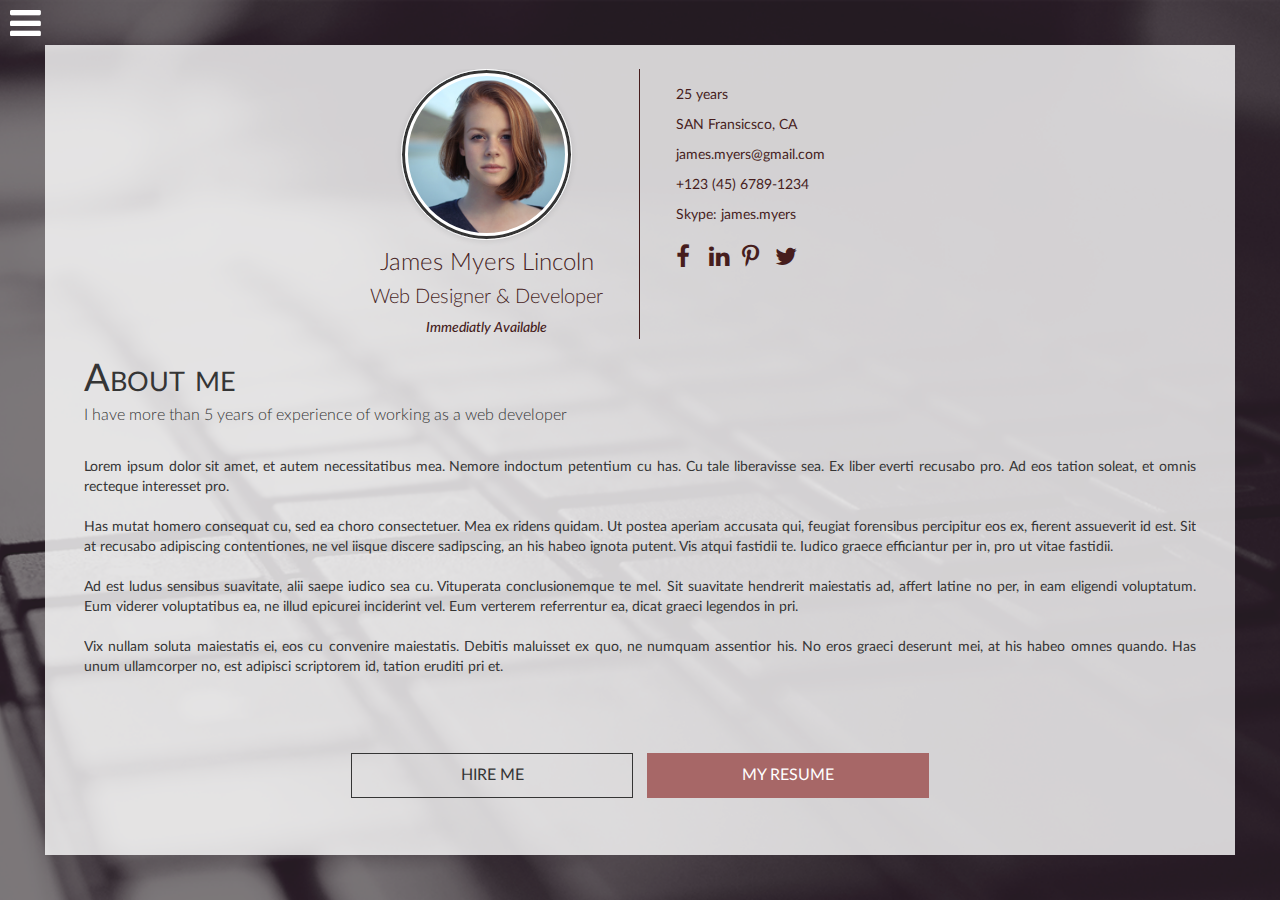
<file: about.html>
<!DOCTYPE html>
<html>

<head>
    <link rel="stylesheet" type="text/css" href="./assets/css/font-awesome-4.7.0/css/font-awesome.min.css">
    <link rel="stylesheet" type="text/css" href="./assets/css/bootstrap.min.css">
    <link rel="stylesheet" type="text/css" href="./assets/css/style.css">
    <script src="./assets/js/jquery-3.1.1.min.js"></script>
    <script src="./assets/js/main.js"></script>
</head>

<body>
    <div id="wrapper" class="active">
        <nav class="navbar navbar-fixed-top" role="navigation">
            <a id="menu-toggle" href="#">
                <i class="fa fa-bars"></i>
            </a>
        </nav>
        <!-- Sidebar -->
        <div id="sidebar-wrapper">
            <nav id="spy">
                <ul class="sidebar-nav nav">
                    <li>
                        <a href="./index.html">Home</a>
                    </li>
                    <li class="active">
                        <a href="./about.html">About</a>
                    </li>
                    <li>
                        <a href="./testimonials.html">Testimonials</a>
                    </li>
                    <li>
                        <a href="./contact.html">Contact</a>
                    </li>
                </ul>
            </nav>
        </div>
        <!-- Page content -->
        <div id="page-content-wrapper">
            <div class="clearfix about-container">
                <!-- TOP -->
                <div class="col-md-12 part-1">
                    <div class="col-md-6 top">
                        <div class="pull-right">
                            <!-- AVATAR -->
                            <div class="avatar"></div>
                            <!-- PRINCIPAL -->
                            <h2>James Myers Lincoln</h2>
                            <h3>Web Designer & Developer</h3>
                            <p>Immediatly Available</p>
                        </div>
                    </div>
                    <div class="col-md-6 top">
                        <!-- INFOS -->
                        <div class="col-md-12 no-pad">
                            <ul class="infos">
                                <li>25 years</li>
                                <li>SAN Fransicsco, CA</li>
                                <li>james.myers@gmail.com</li>
                                <li>+123 (45) 6789-1234</li>
                                <li>Skype: james.myers</li>
                            </ul>
                        </div>
                        <!-- SOCIAL NETWORKS -->
                        <div class="col-md-12 no-pad">
                            <ul class="social">
                                <li><a href="#non" title="Share on LinkedIn" class="dark"><i class="fa fa-facebook" aria-hidden="true"></i></a></li>
                                <li><a href="#non" title="Share on LinkedIn" class="dark"><i class="fa fa-linkedin" aria-hidden="true"></i></a></li>
                                <li><a href="#non" title="Bookmark with pinterest" class="dark"><i class="fa fa-pinterest-p" aria-hidden="true"></i>
                        <li><a href="#non" title="Share on Twitter" class="dark"><i class="fa fa-twitter" aria-hidden="true"></i></a></li>
                                </a>
                                </li>
                            </ul>
                        </div>
                    </div>
                </div>
                <!-- <div class="headerDivider"></div> -->
                <!-- Content -->
                <div class="col-md-12 part-2">
                    <div class="head">
                        <h1>About me</h1>
                        <p>I have more than 5 years of experience of working as a web developer</p>
                    </div>
                    <div class="content">
                        <p>Lorem ipsum dolor sit amet, et autem necessitatibus mea. Nemore indoctum petentium cu has. Cu tale liberavisse sea. Ex liber everti recusabo pro. Ad eos tation soleat, et omnis recteque interesset pro.
                            <br/>
                            <br/> Has mutat homero consequat cu, sed ea choro consectetuer. Mea ex ridens quidam. Ut postea aperiam accusata qui, feugiat forensibus percipitur eos ex, fierent assueverit id est. Sit at recusabo adipiscing contentiones, ne vel iisque discere sadipscing, an his habeo ignota putent. Vis atqui fastidii te. Iudico graece efficiantur per in, pro ut vitae fastidii.
                            <br/>
                            <br/> Ad est ludus sensibus suavitate, alii saepe iudico sea cu. Vituperata conclusionemque te mel. Sit suavitate hendrerit maiestatis ad, affert latine no per, in eam eligendi voluptatum. Eum viderer voluptatibus ea, ne illud epicurei inciderint vel. Eum verterem referrentur ea, dicat graeci legendos in pri.
                            <br/>
                            <br/> Vix nullam soluta maiestatis ei, eos cu convenire maiestatis. Debitis maluisset ex quo, ne numquam assentior his. No eros graeci deserunt mei, at his habeo omnes quando. Has unum ullamcorper no, est adipisci scriptorem id, tation eruditi pri et.
                        </p>
                    </div>
                </div>
                <!-- ACTION BUTTONS -->
                <div class="col-md-12 part-3">
                    <ul class="hire-btns">
                        <li class="dark"><a href="" class="btn-action">Hire me</a></li>
                        <li class="orange"><a href="" class="btn-action">My resume</a></li>
                    </ul>
                </div>
            </div>
        </div>
        <!-- END  Page content -->
    </div>
</body>

</html>
</file>
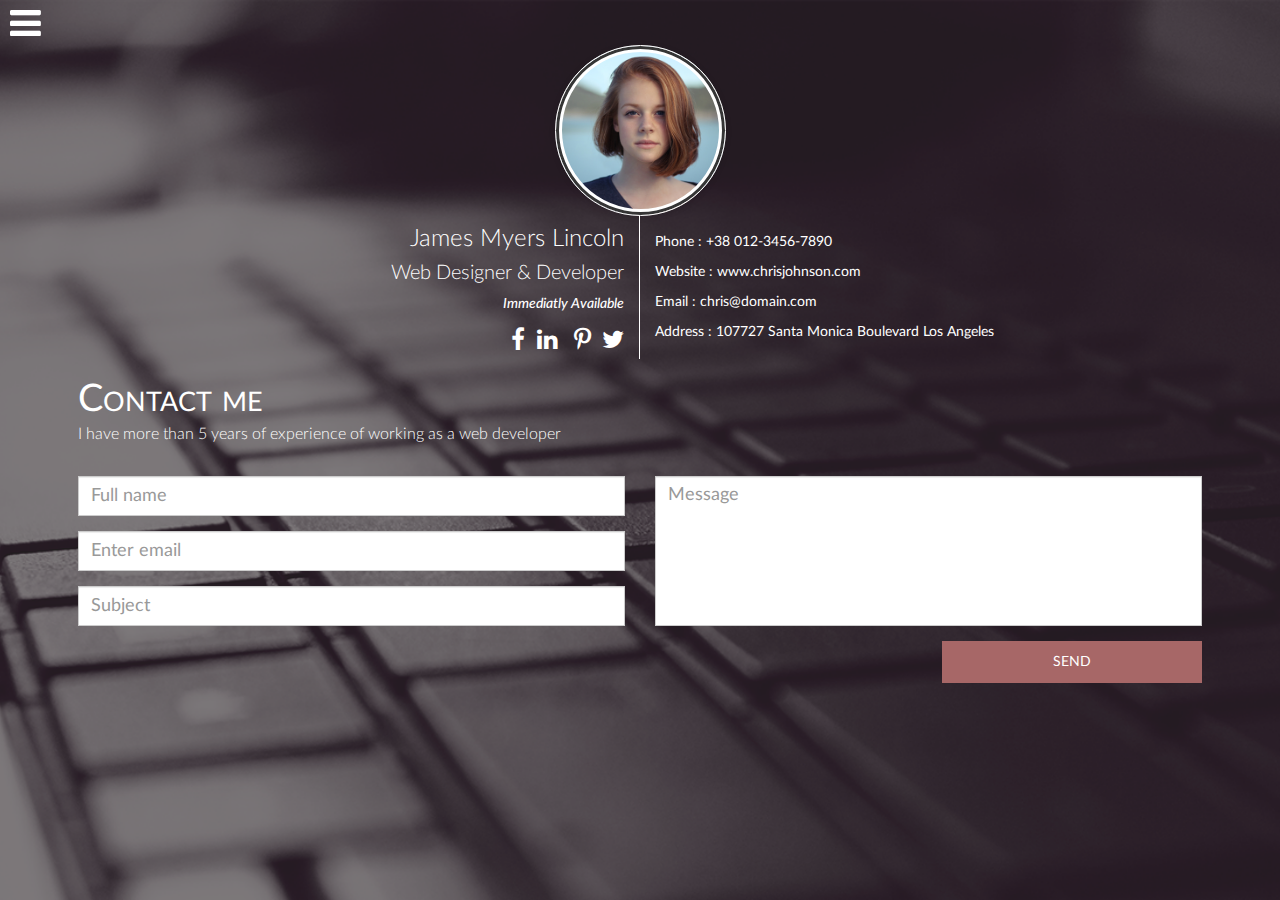
<file: contact.html>
<!DOCTYPE html>
<html>

<head>
    <link rel="stylesheet" type="text/css" href="./assets/css/font-awesome-4.7.0/css/font-awesome.min.css">
    <link rel="stylesheet" type="text/css" href="./assets/css/bootstrap.min.css">
    <link rel="stylesheet" type="text/css" href="./assets/css/style.css">    
    <script src="./assets/js/jquery-3.1.1.min.js"></script>
    <script src="./assets/js/main.js"></script>
</head>

<body>
    <div id="wrapper" class="active">
        <nav class="navbar navbar-fixed-top" role="navigation">
            <a id="menu-toggle" href="#">
                <i class="fa fa-bars"></i>
            </a>
        </nav>
        <!-- Sidebar -->
        <div id="sidebar-wrapper">
            <nav id="spy">
                <ul class="sidebar-nav nav">
                    <li>
                        <a href="./index.html">Home</a>
                    </li>
                    <li>
                        <a href="./about.html">About</a>
                    </li>
                    <li>
                        <a href="./testimonials.html">Testimonials</a>
                    </li>
                    <li class="active">
                        <a href="./contact.html">Contact</a>
                    </li>
                </ul>
            </nav>
        </div>
        <!-- Page content -->
        <div id="page-content-wrapper">
            <div class="clearfix contact-container">
                <!-- Sidebar -->
                <!-- AVATAR -->
                <div class="avatar"></div>
                <!-- PRINCIPAL -->
                <div class="col-md-6 first-side">
                    <h2>James Myers Lincoln</h2>
                    <h3>Web Designer & Developer</h3>
                    <p>Immediatly Available</p>
                    <!-- SOCIAL NETWORKS -->
                    <ul class="social">
                        <li><a href="#non" title="Share on LinkedIn"><i class="fa fa-facebook" aria-hidden="true"></i></a></li>
                        <li><a href="#non" title="Share on LinkedIn"><i class="fa fa-linkedin" aria-hidden="true"></i></a></li>
                        <li><a href="#non" title="Bookmark with pinterest"><i class="fa fa-pinterest-p" aria-hidden="true"></i>
                        <li><a href="#non" title="Share on Twitter"><i class="fa fa-twitter" aria-hidden="true"></i></a></li>
                        </a>
                        </li>
                    </ul>
                </div>
                <div class="col-md-6 second-side">
                    <!-- INFOS -->
                        <ul class="infos">
                            <li>Phone : +38 012-3456-7890 </li>
                            <li>Website : www.chrisjohnson.com </li>
                            <li>Email : chris@domain.com</li>
                            <li>Address : 107727 Santa Monica Boulevard Los Angeles</li>
                        </ul>
                </div>
                <!-- <div class="headerDivider"></div> -->
                <!-- Content -->
                <div class="col-md-12">
                    <div class="head">
                        <h1>Contact me</h1>
                        <p>I have more than 5 years of experience of working as a web developer</p>                        
                    </div>
                    <div class="content">
                        <form class="contact-form">
                            <div class="col-md-6" style="padding-left: 0;">
                                <div class="form-group">
                                    <input type="email" class="form-control" aria-describedby="emailHelp" placeholder="Full name">
                                </div>
                                <div class="form-group">
                                    <input type="email" class="form-control" aria-describedby="emailHelp" placeholder="Enter email">
                                    <!-- <small id="emailHelp" class="form-text text-muted">We'll never share your email with anyone else.</small> -->
                                </div>
                                <div class="form-group">
                                    <!-- <label for="exampleInputEmail1">Subject</label> -->
                                    <input type="email" class="form-control" aria-describedby="emailHelp" placeholder="Subject">
                                </div>
                            </div>
                            <div class="col-md-6" style="padding-right: 0;">
                                <div class="form-group">
                                    <textarea class="form-control" id="message" rows="6" placeholder="Message"></textarea>
                                </div>
                            </div>
                            <div class="col-md-12 no-pad pull-right">
                                <button type="submit" class="btn btn-tpl">Send</button>
                            </div>
                        </form>
                    </div>
                </div>
            </div>
        </div>
        <!-- END  Page content -->
    </div>
</body>

</html>
</file>
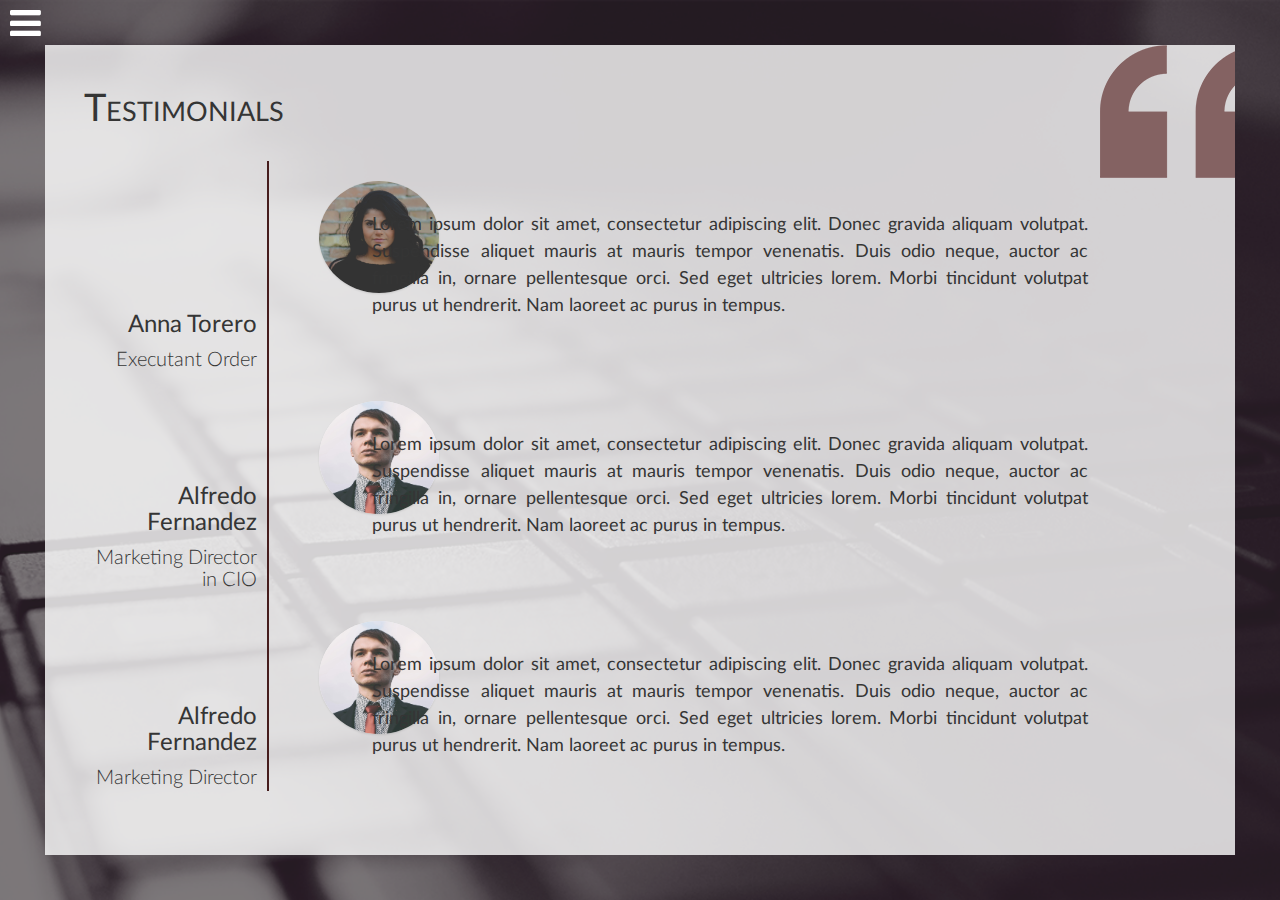
<file: testimonials.html>
<!DOCTYPE html>
<html>

<head>
    <link rel="stylesheet" type="text/css" href="./assets/css/font-awesome-4.7.0/css/font-awesome.min.css">
    <link rel="stylesheet" type="text/css" href="./assets/css/bootstrap.min.css">
    <link rel="stylesheet" type="text/css" href="./assets/css/style.css">
    <script src="./assets/js/jquery-3.1.1.min.js"></script>
    <script src="./assets/js/main.js"></script>
</head>

<body>
    <div id="wrapper" class="active">
        <nav class="navbar navbar-fixed-top" role="navigation">
            <a id="menu-toggle" href="#">
                <i class="fa fa-bars"></i>
            </a>
        </nav>
        <!-- Sidebar -->
        <div id="sidebar-wrapper">
            <nav id="spy">
                <ul class="sidebar-nav nav">
                    <li>
                        <a href="./index.html">Home</a>
                    </li>
                    <li>
                        <a href="./about.html">About</a>
                    </li>
                    <li class="active">
                        <a href="./testimonials.html">Testimonials</a>
                    </li>
                    <li>
                        <a href="./contact.html">Contact</a>
                    </li>
                </ul>
            </nav>
        </div>
        <!-- Page content -->
        <div id="page-content-wrapper">
            <div class="clearfix testimonials-container">
                <!-- Content -->
                <div class="col-md-12">
                    <div class="head">
                        <h1>Testimonials</h1>
                        <!-- <p>I have more than 5 years of experience of working as a web developer</p> -->
                    </div>
                    <div class="content custom-scroll">
                        <article style="height: 220px;">
                            <div class="col-md-2 block">
                                <div style=" height: 120px;width: 120px;margin-left: 220px;margin-top: 20px;">
                                    <img src="./assets/img/avatar3.png">
                                </div>
                                <div class="infos">
                                    <h3>Anna Torero</h3>
                                    <h4>Executant Order</h4>
                                </div>
                            </div>
                            <div class="col-md-9" style="line-height: 220px;">
                                <p style="display: inline-block; vertical-align: middle;line-height: 27px;">Lorem ipsum dolor sit amet, consectetur adipiscing elit. Donec gravida aliquam volutpat. Suspendisse aliquet mauris at mauris tempor venenatis. Duis odio neque, auctor ac fringilla in, ornare pellentesque orci. Sed eget ultricies lorem. Morbi tincidunt volutpat purus ut hendrerit. Nam laoreet ac purus in tempus. </p>
                            </div>
                        </article>
                        <article style="height: 220px;">
                            <div class="col-md-2 block">
                                <div style=" height: 120px;width: 120px;margin-left: 220px;margin-top: 20px;">
                                    <img src="./assets/img/avatar4.png">
                                </div>
                                <div class="infos">
                                    <h3>Alfredo Fernandez</h3>
                                    <h4>Marketing Director in CIO</h4>
                                </div>
                            </div>
                            <div class="col-md-9" style="line-height: 220px;">
                                <p style="display: inline-block; vertical-align: middle;line-height: 27px;">Lorem ipsum dolor sit amet, consectetur adipiscing elit. Donec gravida aliquam volutpat. Suspendisse aliquet mauris at mauris tempor venenatis. Duis odio neque, auctor ac fringilla in, ornare pellentesque orci. Sed eget ultricies lorem. Morbi tincidunt volutpat purus ut hendrerit. Nam laoreet ac purus in tempus. </p>
                            </div>
                        </article>
                         <article style="height: 220px;">
                            <div class="col-md-2 block">
                                <div style=" height: 120px;width: 120px;margin-left: 220px;margin-top: 20px;">
                                    <img src="./assets/img/avatar4.png">
                                </div>
                                <div class="infos">
                                    <h3>Alfredo Fernandez</h3>
                                    <h4>Marketing Director in CIO</h4>
                                </div>
                            </div>
                            <div class="col-md-9" style="line-height: 220px;">
                                <p style="display: inline-block; vertical-align: middle;line-height: 27px;">Lorem ipsum dolor sit amet, consectetur adipiscing elit. Donec gravida aliquam volutpat. Suspendisse aliquet mauris at mauris tempor venenatis. Duis odio neque, auctor ac fringilla in, ornare pellentesque orci. Sed eget ultricies lorem. Morbi tincidunt volutpat purus ut hendrerit. Nam laoreet ac purus in tempus. </p>
                            </div>
                        </article>
                         <article style="height: 220px;">
                            <div class="col-md-2 block">
                                <div style=" height: 120px;width: 120px;margin-left: 220px;margin-top: 20px;">
                                    <img src="./assets/img/avatar4.png">
                                </div>
                                <div class="infos">
                                    <h3>Alfredo Fernandez</h3>
                                    <h4>Marketing Director in CIO</h4>
                                </div>
                            </div>
                            <div class="col-md-9" style="line-height: 220px;">
                                <p style="display: inline-block; vertical-align: middle;line-height: 27px;">Lorem ipsum dolor sit amet, consectetur adipiscing elit. Donec gravida aliquam volutpat. Suspendisse aliquet mauris at mauris tempor venenatis. Duis odio neque, auctor ac fringilla in, ornare pellentesque orci. Sed eget ultricies lorem. Morbi tincidunt volutpat purus ut hendrerit. Nam laoreet ac purus in tempus. </p>
                            </div>
                        </article>

                        <!--  <article>
                            <div class="col-md-2 block">
                                <img src="./assets/img/avatar.png">
                                <div class="infos">
                                    <h3>Anna Torero</h3>
                                    <h4>Executant Order</h4>
                                </div>
                            </div>
                             <div class="col-md-10 niw">
                             <p>Lorem ipsum dolor sit amet, consectetur adipiscing elit. Donec gravida aliquam volutpat. Suspendisse aliquet mauris at mauris tempor venenatis. Duis odio neque, auctor ac fringilla in, ornare pellentesque orci. Sed eget ultricies lorem. Morbi tincidunt volutpat purus ut hendrerit. Nam laoreet ac purus in tempus. </p>
                             </div>
                        </article> 
                        <article>
                            <div class="col-md-2 block">
                                <img src="./assets/img/avatar.png">
                                <div class="infos">
                                    <h3>Anna Torero</h3>
                                    <h4>Executant Order</h4>
                                </div>
                            </div>
                        </article>
                        <article>
                            <div class="col-md-2 block">
                                <img src="./assets/img/avatar.png">
                                <div class="infos">
                                    <h3>Anna Torero</h3>
                                    <h4>Executant Order</h4>
                                </div>
                            </div>
                        </article>-->
                    </div>
                </div>
            </div>
        </div>
        <!-- END  Page content -->
    </div>
</body>

</html>
</file>
<file: assets/css/style.css>
@font-face {
    font-family: Lato-Regular;
    src: url(./font/Lato2OFLWeb/Lato/fonts/Lato-Regular.woff);
}

@font-face {
    font-family: Lato-Light;
    src: url(./font/Lato2OFLWeb/Lato/fonts/Lato-Light.woff);
}

@font-face {
    font-family: Lato-Thin;
    src: url(./font/Lato2OFLWeb/Lato/fonts/Lato-Thin.woff);
}


@font-face {
    font-family: Lato-MediumItalic;
    src: url(./font/Lato2OFLWeb/Lato/fonts/Lato-MediumItalic.woff);
}

body {
    background: url("../img/background.png") no-repeat center center fixed;
    -webkit-background-size: cover;
    -moz-background-size: cover;
    -o-background-size: cover;
    background-size: cover;
    height: 100%;
    overflow: auto;
    color: #fff;
    font-family: Lato-Regular, "Times New Roman", Roboto, serif;
}

a {
    color: #fff;
    cursor: pointer;
    transition: all .3s ease-in-out;
}

a:hover,
a:active,
a:focus {
    color: #a76767;
}

p {
    font-family: Lato-Regular;
    font-size: 14px;
    text-align: justify;
}

li {
    transition: all .3s ease-in-out;
}

.no-pad {
    padding: 0;
}

.barre {
    background: url("../img/menu/barre.png");
    width: 100%;
    height: 3px;
}

.form-control {
    border-radius: 0;
}



/*
 *  STYLE 1
 */

.custom-scroll::-webkit-scrollbar-track {
    -webkit-box-shadow: inset 0 0 6px rgba(0, 0, 0, 0.3);
    /*border-radius: 10px;*/
    background-color: #F5F5F5;
}

.custom-scroll::-webkit-scrollbar {
    width: 12px;
    background-color: #F5F5F5;
}

.custom-scroll::-webkit-scrollbar-thumb {
    /* border-radius: 10px;*/
    -webkit-box-shadow: inset 0 0 6px rgba(0, 0, 0, 0.3);
    background-color: #9b8486;
}

.avatar {
    border: 1px solid #fff;
    overflow: hidden;
    margin: 0 auto;
    box-shadow: inset 0 0 0 0 rgba(200, 95, 66, 0.4), inset 0 0 0 1px rgba(255, 255, 255, 0.6), 0 1px 2px rgba(0, 0, 0, 0.1);
    border-radius: 50%;
    behavior: url(PIE.htc);
    /* remove if you don't care about IE8 */
    background-image: url(../img/avatar.png);
    background-size: cover;
    /*img {
      height: 100%;
  }*/
}



/* SOCIALS MEDIA */

ul.social {
    display: inline-flex;
    list-style: none;
    padding: 0;
    margin: 0;
    overflow: hidden;
}

ul.social li {
    width: 30px;
    margin-right: 3px;
}

ul.social li:last-child {
    margin-right: 0;
}

ul.social li a {
    font-size: 24px;
}

ul.social li a.dark {
    color: #461d1d;
}

ul.social li a.dark:hover {
    color: #a76767;
}



/* BUTTONS ACTIONS */

ul.hire-btns {
    list-style: none;
    padding: 0;
    margin: 0;
    text-align: center;
}

ul.hire-btns li {
    display: inline-block;
    border: 1px solid #fff;
    width: 22vw;
    padding-top: 10px;
    padding-bottom: 10px;
    margin-right: 10px;
    cursor: pointer;
    background: transparent;
}

ul.hire-btns li:last-child {
    margin-right: 0;
}

ul.hire-btns li:hover {
    border: 1px solid #fff;
    background: #fff;
}

ul.hire-btns li:hover .btn-action {
    text-decoration: none;
    color: #302a2c;
}

ul.hire-btns .btn-action {
    text-transform: uppercase;
}

ul.hire-btns a {
    font-size: 16px;
}

ul.hire-btns li.dark {
    border-color: #353535;
}

ul.hire-btns li.dark a {
    color: #353535;
}

ul.hire-btns li.dark:hover {
    border: 1px solid #fff;
    background: #353535;
}

ul.hire-btns li.dark:hover .btn-action {
    color: #fff;
}

ul.hire-btns li.orange {
    border-color: #a76767;
    background-color: #a76767;
}

ul.hire-btns li.orange .btn-action {
    color: #fff;
}

ul.hire-btns li.orange:hover {
    border: 1px solid #fff;
    background: #353535;
}

ul.hire-btns li.orange:hover .btn-action {
    color: #fff;
}



/*===============================================      HOME Page     ===================================================*/

.home-container {
    margin: 7vh auto;
    text-align: center;
}

.home-container .avatar {
    width: 42vh;
    height: 42vh;
}

.home-container h1 {
    font-family: Lato-Thin;
    font-size: 46px;
    margin: 0;
    margin-top: 5vh;
    margin-bottom: 3vh;
}

.home-container p {
    margin: 0;
    text-align: center;
}

.home-container ul.hire-btns {
    margin-top: 5vh;
    margin-bottom: 3vh;
}



/*===============================================      ABOUT Page     ===================================================*/

.about-container {
    background-color: rgba(255, 255, 255, 0.8);
    height: 90vh;
    margin: 5vh;
    padding: 24px;
    color: #353535;
    /*.headerDivider {
      border-left: 1px solid $color-black-light;
      height: 30vh;
      margin: 0 50%;
  }*/
}

.about-container .part-1 {
    height: 30vh;
    overflow: hidden;
}

.about-container .part-2 {
    height: 46vh;
    overflow: hidden;
}

.about-container .part-3 {
    height: 14vh;
    overflow: hidden;
}

.about-container .avatar {
    width: 19vh;
    height: 19vh;
    box-shadow: inset 0 0 0 3px #353535, inset 0 0 0 6px white, 0 1px 6px rgba(0, 0, 0, 0.1);
}

.about-container .top {
    color: #461d1d;
    padding-right: 36px;
    padding-left: 36px;
}

.about-container .top:first-child {
    border-right: 1px solid #461d1d;
}

.about-container .top ul.infos {
    display: inline-block;
    margin: 16px auto 6px auto;
    list-style: none;
    padding: 0;
    text-align: justify;
}

.about-container .top ul.infos li {
    margin-bottom: 10px;
}

.about-container .top h2,
.about-container .top h3 {
    font-family: Lato-light;
    text-align: center;
}

.about-container .top h2 {
    font-size: 24px;
    margin-top: 10px;
}

.about-container .top h3 {
    font-size: 20px;
    margin-top: 0;
}

.about-container .top p {
    font-family: Lato-MediumItalic;
    font-size: 14px;
    text-align: center;
}

.about-container .head {
    margin-top: 6px;
}

.about-container .head h1 {
    font-variant: small-caps;
    margin-bottom: 3px;
    font-size: 38px;
}

.about-container .head p {
    font-family: Lato-Light;
    font-size: 16px;
}

.about-container .content {
    margin-top: 30px;
    margin-bottom: 30px;
    height: 36vh;
    overflow: auto;
}



/*@media screen and (max-width: 1024px) {
    .about-container {
        .content {
            max-height: 200px;
        }
    }
}
*/


/*===============================================      ABOUT Page     ===================================================*/

.testimonials-container {
    background: rgba(255, 255, 255, 0.8) url("../img/testi.png");
    background-repeat: no-repeat;
    background-position: top right;
    height: 90vh;
    margin: 5vh;
    padding: 24px;
    color: #353535;
}

.testimonials-container .head {
    margin-top: 6px;
}

.testimonials-container .head h1 {
    font-variant: small-caps;
    margin-bottom: 3px;
    font-size: 38px;
}

.testimonials-container .head p {
    font-family: Lato-Light;
    font-size: 16px;
}

.testimonials-container .content {
    margin-top: 30px;
    margin-bottom: 30px;
    overflow: auto;
    height: 70vh;
    /*.niw {*/
    /*  }*/
}

.testimonials-container .content article {
    height: 26vh;
}

.testimonials-container .content article img {
    width: 100%;
    /*width: 50%;
        position: absolute;
        top: 12%;
        left: 74%;*/
    overflow: hidden;
    box-shadow: inset 0 0 0 0 rgba(200, 95, 66, 0.4), inset 0 0 0 1px rgba(255, 255, 255, 0.6), 0 1px 2px rgba(0, 0, 0, 0.1);
    border-radius: 50%;
    behavior: url(PIE.htc);
}

.testimonials-container .content article .block {
    border-right: 2px solid #461d1d;
    height: 100%;
}

.testimonials-container .content article .block .infos {
    position: absolute;
    bottom: 0;
    right: 10px;
    text-align: right;
}

.testimonials-container .content article .block .infos h4 {
    font-family: Lato-Light;
    font-size: 20px;
}

.testimonials-container .content p {
    font-size: 18px;
    /*line-height: 33px;*/
    margin-left: 88px;
}



/*===============================================      CONTACT Page     ===================================================*/

.contact-container {
    height: 90vh;
    margin: 5vh 7vh;
    /*.headerDivider {
      border-left: 1px solid $color-white;
      height: 140px;
      margin: 0 50%;
  }*/
}

.contact-container .avatar {
    width: 19vh;
    height: 19vh;
    box-shadow: inset 0 0 0 3px #353535, inset 0 0 0 6px white, 0 1px 6px rgba(0, 0, 0, 0.1);
}

.contact-container p {
    font-family: Lato-MediumItalic;
    font-size: 14px;
    text-align: justify;
}

.contact-container .first-side {
    text-align: right;
    border-right: 1px solid #fff;
}

.contact-container .first-side h2,
.contact-container .first-side h3 {
    font-family: Lato-light;
}

.contact-container .first-side h2 {
    font-size: 24px;
    margin-top: 10px;
}

.contact-container .first-side h3 {
    font-size: 20px;
    margin-top: 0;
}

.contact-container .first-side p {
    text-align: right;
}

.contact-container .second-side ul.infos {
    display: inline-block;
    margin: 16px auto 6px auto;
    list-style: none;
    padding: 0;
    text-align: justify;
}

.contact-container .second-side ul.infos li {
    margin-bottom: 10px;
}

.contact-container ul.hire-btns li {
    float: right;
    width: 73%;
}

.contact-container .head {
    margin-top: 6px;
}

.contact-container .head h1 {
    font-variant: small-caps;
    margin-bottom: 3px;
    font-size: 38px;
}

.contact-container .head p {
    font-family: Lato-Light;
    font-size: 16px;
}

.contact-container .content {
    margin-top: 30px;
    margin-bottom: 30px;
}

.contact-form input {
    height: 40px;
    font-size: 18px;
}

.contact-form textarea {
    height: 150px;
    font-size: 18px;
    resize: none;
}

.btn-tpl {
    float: right;
    width: 260px;
    padding-top: 10px;
    padding-bottom: 10px;
    border-radius: 0;
    background: #a76767;
    text-transform: uppercase;
}

.btn-tpl:hover {
    border: 1px solid #fff;
    background: #fff;
    text-decoration: none;
    color: #302a2c;
}

#wrapper {
    padding-left: 140px;
    transition: all 0.4s ease 0s;
}

#sidebar-wrapper {
    margin-left: -140px;
    top: 51px;
    left: 140px;
    width: 140px;
    position: fixed;
    height: 100%;
    overflow-y: auto;
    z-index: 1000;
    transition: all 0.4s ease 0s;
}

#wrapper.active {
    padding-left: 0;
}

#wrapper.active #sidebar-wrapper {
    left: 0;
}

#page-content-wrapper {
    width: 100%;
    transition: all 0.4s ease 0s;
}



/* MENU */

#menu-toggle {
    margin: 10px;
    font-size: 36px;
}

.sidebar-nav {
    position: absolute;
    top: 20vh;
    width: 140px;
    list-style: none;
    margin: 0;
    padding: 0;
}

.sidebar-nav li {
    width: 90%;
    line-height: 40px;
    text-align: right;
    background-color: #131313;
    margin-bottom: 2px;
}

.sidebar-nav li a {
    padding: 0px 14px 0px 0px;
    font-family: Lato-Thin;
    font-size: 20px;
}

.sidebar-nav li:hover,
.sidebar-nav li.active {
    width: 100%;
}

.sidebar-nav li:hover a,
.sidebar-nav li.active a {
    font-family: Lato-Light;
}

@media (max-width: 767px) {
    #wrapper {
        padding-left: 0;
    }

    #sidebar-wrapper {
        left: 0;
    }

    #wrapper.active {
        position: relative;
        left: 140px;
    }

    #wrapper.active #sidebar-wrapper {
        left: 140px;
        width: 140px;
        transition: all 0.4s ease 0s;
    }

    #menu-toggle {
        display: inline-block;
    }
}



/*# sourceMappingURL=style.css.map */
</file>
